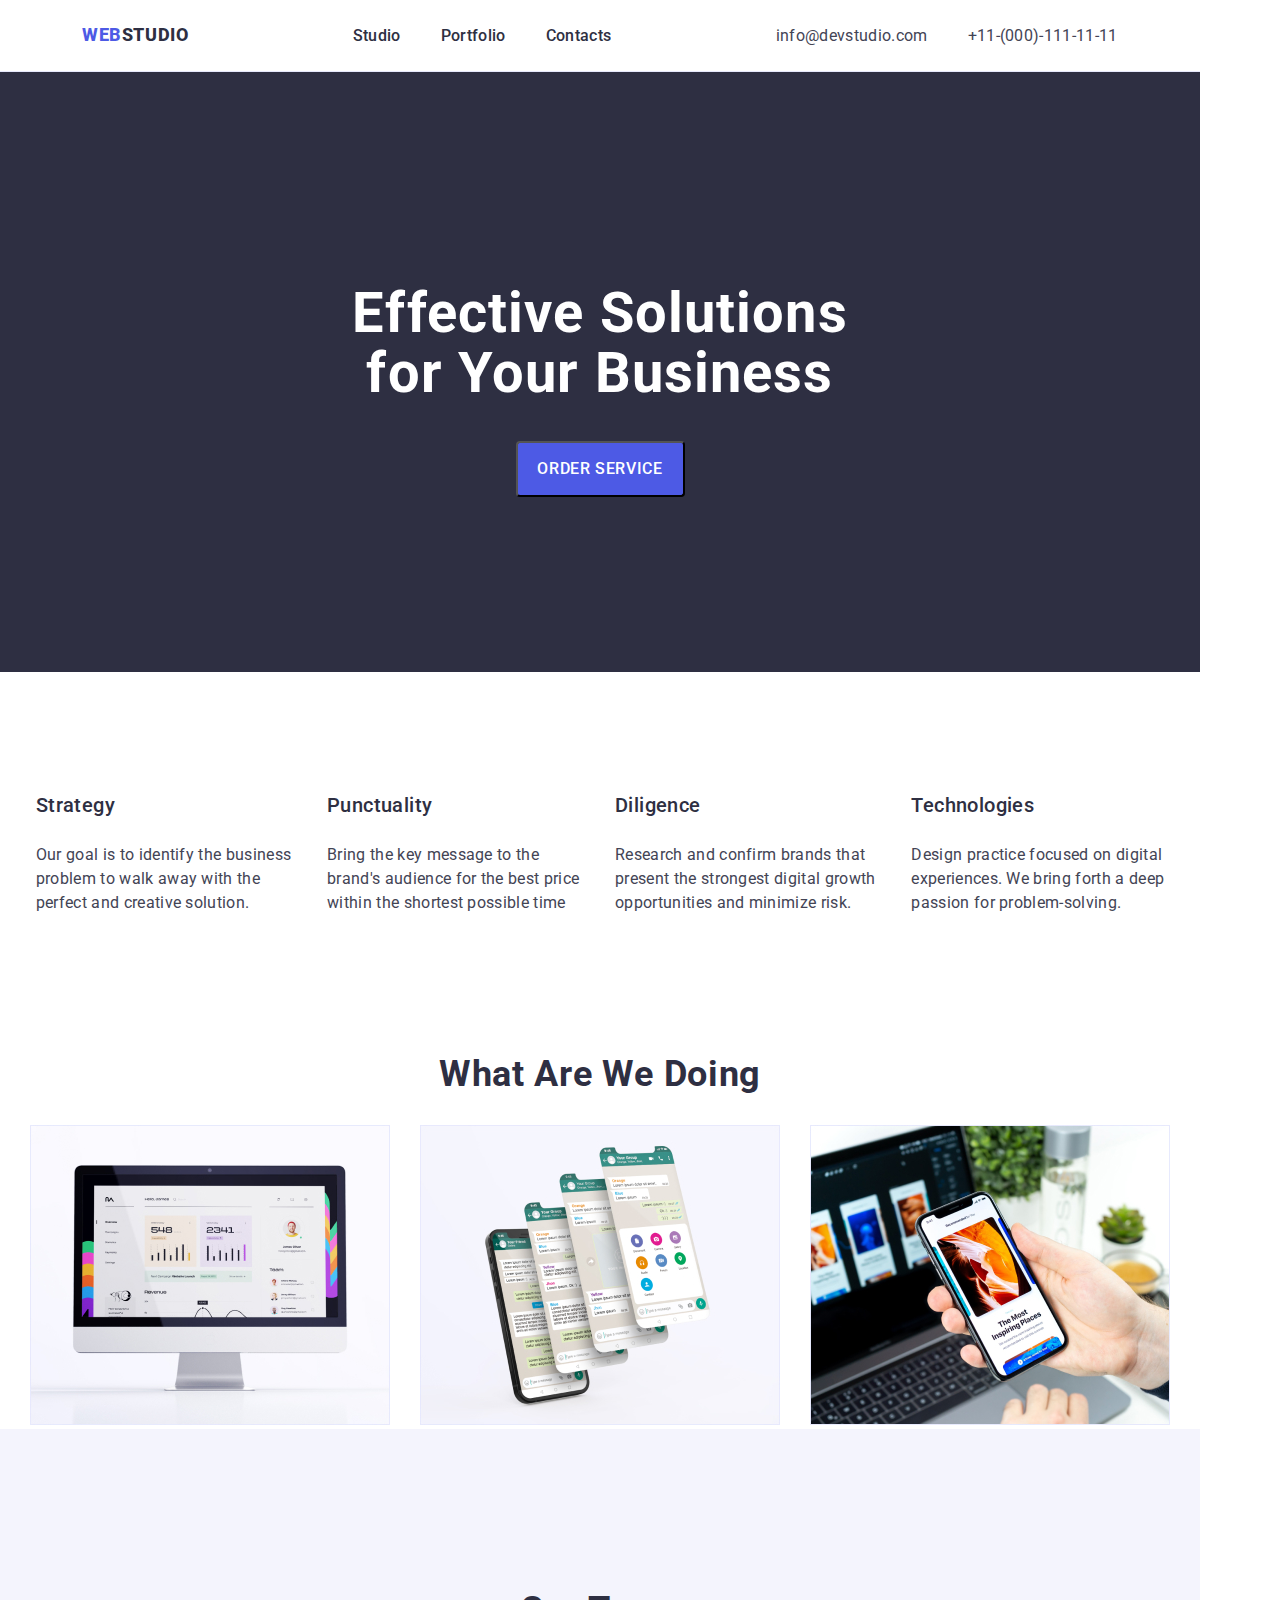
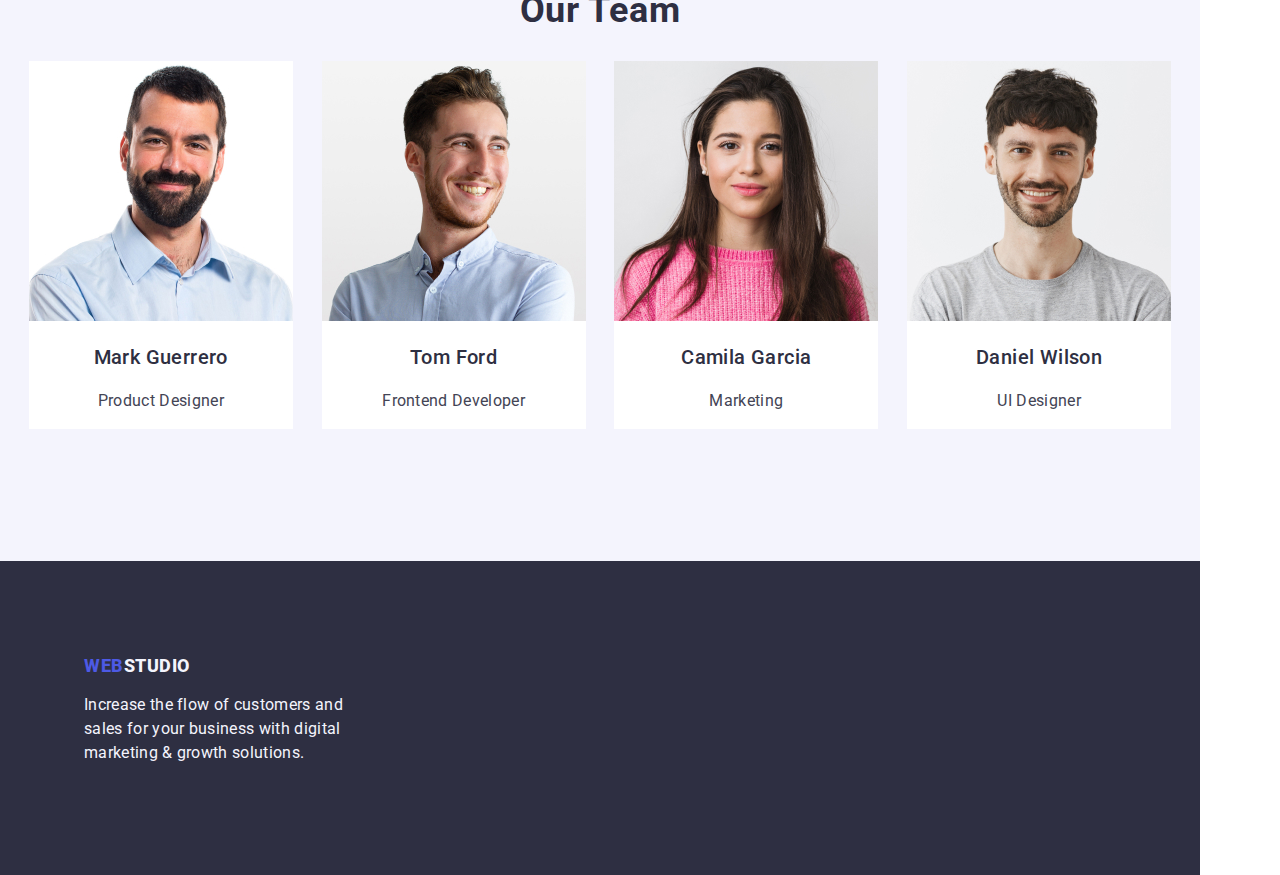
<file: index.html>
<!DOCTYPE html>
<html lang="en">

<head>
  <meta charset="UTF-8">
  <meta name="viewport" content="width=device-width, initial-scale=1.0">
  <title>Main</title>
  <link rel="preconnect" href="https://fonts.googleapis.com">
  <link rel="preconnect" href="https://fonts.gstatic.com" crossorigin>
  <link rel="stylesheet"
    href="https://fonts.googleapis.com/css2?family=Raleway:ital,wght@0,100..900;1,100..900&family=Roboto:ital,wght@0,100;0,300;0,400;0,500;0,700;0,900;1,100;1,300;1,400;1,500;1,700;1,900&display=swap">
  <link rel="stylesheet" href="css/modern-normalize.css">
  <link rel="stylesheet" href="css/studio.css">
</head>

<body>
  <header>
    <div class="container">
      <div class="header">
        <div>
          <a href="index.html" class="logo">
            <span class="logo-web">WEB</span>
            <span class="logo-studio">STUDIO</span>
          </a>
        </div>
        <nav>
          <ul>
            <li><a href="./index.html" target="_blank">Studio</a></li>
            <li><a href="./portfolio.html" target="_blank">Portfolio</a></li>
            <li><a href="./contacts.html" target="_blank">Contacts</a></li>
          </ul>
        </nav>
        <ul class="contact">
          <li><a href="mailto:info@devstudio.com">info@devstudio.com</a></li>
          <li><a href="tel:+11-(000)-111-11-11">+11-(000)-111-11-11</a></li>
        </ul>
      </div>
    </div>
  </header>
  <main>
    <section>
      <div class="container">
        <div class="hero-box">
          <h1>Effective Solutions<br>for Your Business</h1>
          <button type="button">
            <span>Order Service</span>
          </button>
        </div>
      </div>
    </section>
    <section class="section">
      <div class="container">
        <div class="company-features">
          <ul>
            <li>
              <h4>Strategy</h4>
              <p>
                Our goal is to identify the business<br>
                problem to walk away with the<br>
                perfect and creative solution.
              </p>
            </li>
            <li>
              <h4>Punctuality</h4>
              <p>
                Bring the key message to the<br>
                brand's audience for the best price<br>
                within the shortest possible time
              </p>
            </li>
            <li>
              <h4>Diligence</h4>
              <p>
                Research and confirm brands that<br>
                present the strongest digital growth<br>
                opportunities and minimize risk.
              </p>
            </li>
            <li>
              <h4>Technologies</h4>
              <p>
                Design practice focused on digital<br>
                experiences. We bring forth a deep<br>
                passion for problem-solving.
              </p>
            </li>
          </ul>
        </div>
      </div>
    </section>
    <section>
      <div class="container">
        <div class="company-occupation">
          <h2>What Are We Doing</h2>
          <ul>
            <li><img src="./images/img1.jpg" alt="monitor"></li>
            <li><img src="./images/img2.jpg" alt="phoneapp"></li>
            <li><img src=" ./images/img3.jpg" alt="phonescreen"></li>
          </ul>
        </div>
      </div>
    </section>
    <section>
      <div class="container team-box">
        <div class="section">
          <h2>Our Team</h2>
          <ul>
            <li>
              <img src="./images/img4.jpg" alt="MarkGuerrero">
              <h3>Mark Guerrero</h3>
              <p>Product Designer</p>
            </li>
            <li>
              <img src="images/img5.jpg" alt="TomFord">
              <h3>Tom Ford</h3>
              <p>Frontend Developer</p>
            </li>
            <li>
              <img src="./images/img6.jpg" alt="CamilaGarcia">
              <h3>Camila Garcia</h3>
              <p>Marketing</p>
            </li>
            <li>
              <img src="./images/img7.jpg" alt="DanielWilson">
              <h3>Daniel Wilson</h3>
              <p>UI Designer</p>
            </li>
          </ul>
        </div>
      </div>
    </section>
  </main>
  <footer>
    <div class="container">
      <div class="footer">
        <div class="section">
          <div>
            <a href="index.html" class="logo">
              <span class="logo-web">WEB</span>
              <span class="logo-studio-footer">STUDIO</span>
            </a>
          </div>
          <p>
            Increase the flow of customers and<br>
            sales for your business with digital<br>
            marketing & growth solutions.
          </p>
        </div>
      </div>
    </div>
  </footer>
</body>

</html>
</file>
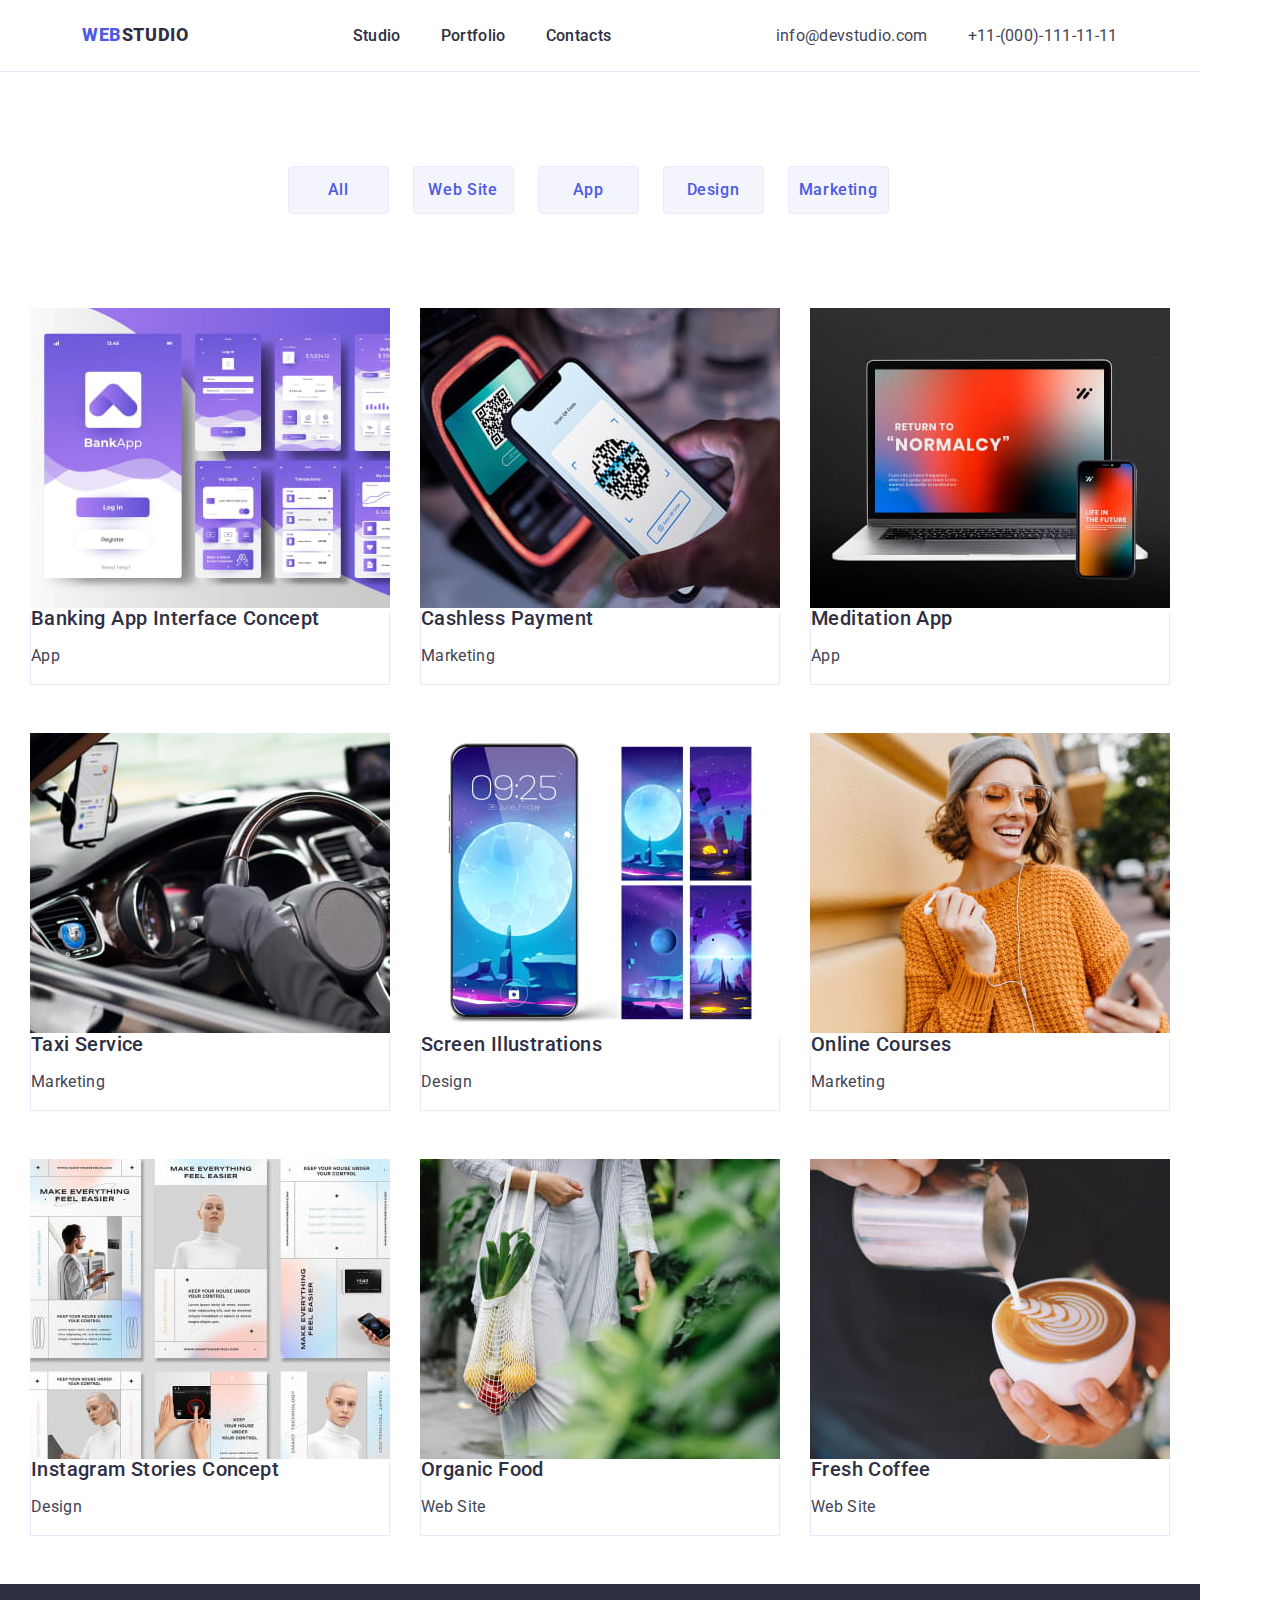
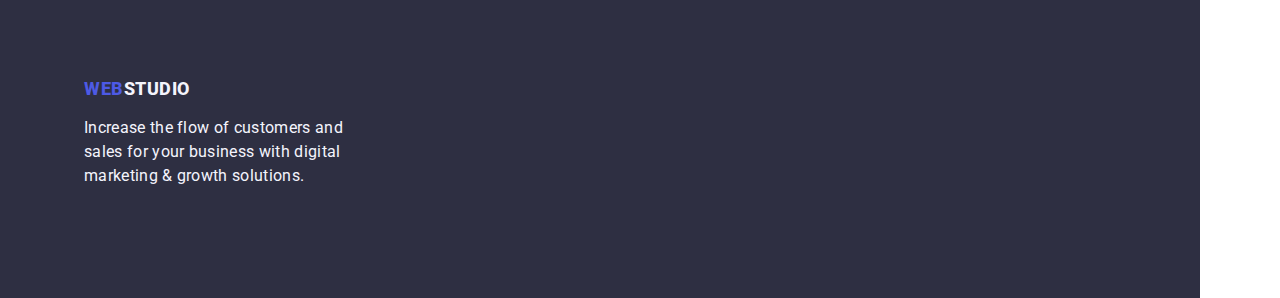
<file: portfolio.html>
<!DOCTYPE html>
<html lang="en">

<head>
  <meta charset="UTF-8">
  <meta name="viewport" content="width=device-width, initial-scale=1.0">
  <link rel="preconnect" href="https://fonts.googleapis.com">
  <link rel="preconnect" href="https://fonts.gstatic.com" crossorigin>
  <link
    href="https://fonts.googleapis.com/css2?family=Roboto:ital,wght@0,100;0,300;0,400;0,500;0,700;0,900;1,100;1,300;1,400;1,500;1,700;1,900&display=swap"
    rel="stylesheet">
  <link rel="stylesheet" href="css/modern-normalize.css">
  <link rel="stylesheet" href="css/portfolio.css">
  <title>Portfolio</title>
</head>

<body>
  <header class="container">
    <div class="header">
      <div class="header-style">
        <div>
          <a href="index.html" class="logo">
            <span class="logo-web">WEB</span>
            <span class="logo-studio">STUDIO</span>
          </a>
        </div>
        <nav>
          <ul>
            <li><a href="./index.html" target="_blank">Studio</a></li>
            <li><a href="./portfolio.html" target="_blank">Portfolio</a></li>
            <li><a href="./contacts.html" target="_blank">Contacts</a></li>
          </ul>
        </nav>
        <ul class="contact">
          <li><a href="mailto:info@devstudio.com">info@devstudio.com</a></li>
          <li><a href="tel:+11-(000)-111-11-11">+11-(000)-111-11-11</a></li>
        </ul>
      </div>
    </div>
  </header>
  <main>
    <section class="section">
      <div class="container filter-buttons">
        <div>
          <ul>
            <li><button type="button">All</button></li>
            <li><button type="button">Web Site</button></li>
            <li><button type="button">App</button></li>
            <li><button type="button">Design</button></li>
            <li><button type="button">Marketing</button></li>
          </ul>
        </div>
      </div>
    </section>
    <section>
      <div class="container">
        <div class="filter-images">
          <ul>
            <li>
              <img src="images/banking-app.jpg" alt="banking-app">
              <div class="cards">
                <h3>Banking App Interface Concept</h3>
                <p>App</p>
              </div>
            </li>
            <li>
              <img src="images/cashless-payment.jpg" alt="cashless-payment">
              <div class="cards">
                <h3>Cashless Payment</h3>
                <p>Marketing</p>
              </div>
            </li>
            <li>
              <img src="images/meditation-app.jpg" alt="meditation-app">
              <div class="cards">
                <h3>Meditation App</h3>
                <p>App</p>
              </div>
            </li>
            <li>
              <img src="images/taxi-service.jpg" alt="taxi-service">
              <div class="cards">
                <h3>Taxi Service</h3>
                <p>Marketing</p>
            </li>
            <li>
              <img src="images/screen-illustrations.jpg" alt="screen-illustrations">
              <div class="cards">
                <h3>Screen Illustrations</h3>
                <p>Design</p>
              </div>
            </li>
            <li>
              <img src="images/online-courses.jpg" alt="online-courses">
              <div class="cards">
                <h3>Online Courses</h3>
                <p>Marketing</p>
              </div>
            </li>
            <li>
              <img src="images/instagram-stories.jpg" alt="instagram-stories">
              <div class="cards">
                <h3>Instagram Stories Concept</h3>
                <p>Design</p>
              </div>
            </li>
            <li>
              <img src=" images/organic-food.jpg" alt="organic-food">
              <div class="cards">
                <h3>Organic Food</h3>
                <p>Web Site</p>
              </div>
            </li>
            <li>
              <img src="images/fresh-coffee.jpg" alt="fresh-coffee">
              <div class="cards">
                <h3>Fresh Coffee</h3>
                <p>Web Site</p>
              </div>
            </li>
          </ul>
        </div>
      </div>
    </section>
    </div>
  </main>
  <footer>
    <div class="container footer section">
      <div>
        <a href="index.html" class="logo">
          <span class="logo-web">WEB</span>
          <span class="logo-studio-footer">STUDIO</span>
        </a>
      </div>
      <p>
        Increase the flow of customers and<br>
        sales for your business with digital<br>
        marketing & growth solutions.
      </p>
    </div>
    </div>
</body>

</html>
</file>
<file: css/studio.css>
:root {
  --text-size: 1em;
  --navy-blue: #2e2f42;
  --iris: #4d5ae5;
  --spacing: 0.02em;
  --font-family: "Roboto", sans-serif;
  --second-font-family: "Raleway", sans-serif;
  --white: #ffffff;
  --slate: #434455;
  --cloud: #f4f4fd;
  --cornflower: #e7e9fc;
}

body {
  font-family: var(--font-family);
  color: var(--text-color);
}
/* aaligning header elements from right to left with display flex and other */
.header {
  display: flex;
  flex-direction: row;
  justify-content: space-around;
  height: 72px;
  flex-grow: 0;
  padding: 24px 0px;
  margin: 0px 0px;
  background-color: var(--white);
  border-bottom: 1px solid var(--cornflower);
}

.header ul {
  display: flex;
}

/* remove space between WEB and STUDIO span tags */
.logo {
  font-size: 0;
}

.logo-web {
  font-family: var(--second-family);
  font-weight: 800;
  font-size: 18px;
  line-height: 117%;
  letter-spacing: 0.03em;
  text-transform: uppercase;
  color: var(--iris);
}

.logo-studio {
  font-family: var(--second-family);
  font-weight: 800;
  font-size: 18px;
  line-height: 117%;
  letter-spacing: 0.03em;
  text-transform: uppercase;
  color: var(--navy-blue);
}

.logo-studio-footer {
  font-family: var(--second-family);
  font-weight: 800;
  font-size: 18px;
  line-height: 117%;
  letter-spacing: 0.03em;
  text-transform: uppercase;
  color: var(--cloud);
}

nav ul li:first-child {
  margin-right: 40px;
}

nav ul li:last-child {
  margin-left: 40px;
}

.contact {
  color: var(--slate);
}

.contact a:hover {
  color: orange;
  background-color: transparent;
}
/* spatiul dintre elementele contact/adresa */
.contact li:first-child {
  margin-right: 40px;
}

a {
  text-decoration: none;
}

.header nav a {
  font-family: var(--font-family);
  font-weight: 500;
  font-size: 16px;
  line-height: 150%;
  letter-spacing: 0.02em;
  color: var(--navy-blue);
}

header ul a {
  font-family: var(--font-family);
  font-weight: 400;
  font-size: 16px;
  line-height: 150%;
  letter-spacing: 0.02em;
  color: var(--slate);
}
.header nav a:active {
  color: pink;
  background-color: transparent;
}
.header nav a:hover {
  color: orange;
  background-color: transparent;
}

/* aranjare elemente lista in linie */
ul {
  list-style-type: none;
  margin: 0;
  padding: 0;
  overflow: hidden;
}

/* li {
  float: left;
} */

.hero-box {
  display: flex;
  justify-content: center;
  align-items: center;
  flex-direction: column;
  height: 600px;
  background: var(--navy-blue);
}

.hero-box h1 {
  font-family: var(--font-family);
  font-weight: 700;
  font-size: 56px;
  line-height: 107%;
  letter-spacing: 0.02em;
  text-align: center;
  color: var(--white);
}

.hero-box button {
  display: flex;
  justify-content: center;
  align-items: center;
  font-family: var(--font-family);
  text-transform: uppercase;
  border-radius: 4px;
  background-color: var(--iris);
  width: 169px;
  height: 56px;
  color: var(--white);
  letter-spacing: 0.04em;
  font-weight: 500;
  font-size: 16px;
  line-height: 150%;
}

button:hover {
  color: orange;
  cursor: pointer;
}

.company-features ul {
  display: flex;
  justify-content: space-evenly;
}

.company-features h4 {
  font-family: var(--font-family);
  font-weight: 500;
  font-size: 20px;
  line-height: 120%;
  letter-spacing: 0.02em;
  color: var(--navy-blue);
}

.company-features p {
  font-family: var(--font-family);
  font-weight: 400;
  font-size: 16px;
  line-height: 150%;
  letter-spacing: 0.02em;
  color: var(--slate);
}

.company-occupation {
  display: flex;
  flex-direction: column;
}
.company-occupation ul {
  display: flex;
  justify-content: space-evenly;
}

.company-occupation h2 {
  font-family: var(--font-family);
  font-weight: 700;
  font-size: 36px;
  line-height: 111%;
  letter-spacing: 0.02em;
  text-transform: capitalize;
  text-align: center;
  color: var(--navy-blue);
}
/* team section */
.team-box {
  background: var(--cloud);
  height: 732px;
  display: flex;
  flex-direction: column;
  justify-content: center;
}

.team-box ul {
  display: flex;
  justify-content: space-evenly;
  align-items: center;
}

.team-box li {
  background: var(--white);
}

.team-box h2 {
  font-family: var(--font-family);
  font-weight: 700;
  font-size: 36px;
  line-height: 111%;
  letter-spacing: 0.02em;
  text-transform: capitalize;
  text-align: center;
  color: var(--navy-blue);
}
/* team members */
.team-box h3 {
  font-family: var(--font-family);
  font-weight: 500;
  font-size: 20px;
  line-height: 120%;
  letter-spacing: 0.02em;
  text-align: center;
  color: var(--navy-blue);
}
/* team members description */
.team-box p {
  font-family: var(--font-family);
  font-weight: 400;
  font-size: 16px;
  line-height: 150%;
  letter-spacing: 0.02em;
  text-align: center;
  color: var(--slate);
}

.footer p {
  font-family: var(--font-family);
  font-weight: 400;
  font-size: 16px;
  line-height: 150%;
  letter-spacing: 0.02em;
  color: var(--cloud);
}

.footer {
  background: var(--navy-blue);
  display: flex;
  flex-direction: column;
  padding-left: 84px;
}

.container {
  width: 1200px;
}

.section {
  padding-top: 94px;
  padding-bottom: 94px;
}
</file>
<file: css/portfolio.css>
:root {
  --text-size: 1em;
  --navy-blue: #2e2f42;
  --iris: #4d5ae5;
  --spacing: 0.02em;
  --font-family: "Roboto", sans-serif;
  --second-font-family: "Raleway", sans-serif;
  --white: #ffffff;
  --slate: #434455;
  --cloud: #f4f4fd;
  --cornflower: #e7e9fc;
}

body {
  font-family: var(--font-family);
  color: var(--text-color);
}

.header {
  height: 72px;
  flex-grow: 0;
  padding: 24px 0px;
  background-color: var(--white);
  border-bottom: 1px solid var(--cornflower);
}

.header-style {
  display: flex;
  justify-content: space-around;
}

/* remove space between WEB and STUDIO span tags */
.logo {
  font-size: 0;
}

.logo-web {
  font-family: var(--second-family);
  font-weight: 800;
  font-size: 18px;
  line-height: 117%;
  letter-spacing: 0.03em;
  text-transform: uppercase;
  color: var(--iris);
}

.logo-studio {
  font-family: var(--second-family);
  font-weight: 800;
  font-size: 18px;
  line-height: 117%;
  letter-spacing: 0.03em;
  text-transform: uppercase;
  color: var(--navy-blue);
}

.logo-studio-footer {
  font-family: var(--second-family);
  font-weight: 800;
  font-size: 18px;
  line-height: 117%;
  letter-spacing: 0.03em;
  text-transform: uppercase;
  color: var(--cloud);
}

nav ul li:first-child {
  margin-right: 40px;
}

nav ul li:last-child {
  margin-left: 40px;
}

.contact {
  color: var(--slate);
}

.contact a:hover {
  color: orange;
  background-color: transparent;
}
/* spatiul dintre elementele contact/adresa */
.contact li:first-child {
  margin-right: 40px;
}

a {
  text-decoration: none;
}

.header nav a {
  font-family: var(--font-family);
  font-weight: 500;
  font-size: 16px;
  line-height: 150%;
  letter-spacing: 0.02em;
  color: var(--navy-blue);
}

header ul a {
  font-family: var(--font-family);
  font-weight: 400;
  font-size: 16px;
  line-height: 150%;
  letter-spacing: 0.02em;
  color: var(--slate);
}

.header nav a:active {
  color: pink;
  background-color: transparent;
}
.header nav a:hover {
  color: orange;
  background-color: transparent;
}
/* command to remove list stile type, from default disc to none */
ul {
  list-style-type: none;
  margin: 0;
  padding: 0;
  overflow: hidden;
}

ul li {
  float: left;
}

ul li a {
  display: inline-block;
}

.filter-buttons {
  display: flex;
  justify-content: center;
}

.filter-buttons ul li {
  margin-right: 24px;
}

.filter-buttons button {
  border: 1px solid var(--cornflower);
  border-radius: 4px;
  width: 101px;
  height: 48px;
  background: var(--cloud);
  cursor: pointer;
  color: var(--iris);
}

button {
  display: flex;
  justify-content: center;
  align-items: center;
  width: max-content;
  font-family: var(--font-family);
  font-weight: 500;
  font-size: 16px;
  line-height: 150%;
  letter-spacing: 0.04em;
  text-align: center;
  color: var(--iris);
}

.filter-buttons button:hover {
  background: var(--iris);
  color: var(--white);
}

.filter-images {
  border: 1px transparent;
}

.filter-images ul {
  display: flex;
  flex-wrap: wrap;
  justify-content: space-evenly;
}

.filter-images li {
  /* margin-right: 24px; */
  margin-bottom: 48px;
}

.cards {
  /* padding-top: 32px;
  padding-left: 16px; */
  border: 1px solid var(--cornflower);
  border-top: 0px;
}

.filter-images h3 {
  font-family: var(--font-family);
  font-weight: 500;
  font-size: 20px;
  line-height: 60%;
  letter-spacing: 0.02em;
  color: var(--navy-blue);
  margin-top: 0px;
}

.filter-images p {
  font-family: var(--font-family);
  font-weight: 400;
  font-size: 16px;
  line-height: 150%;
  letter-spacing: 0.02em;
  color: var(--slate);
  margin-top: 0px;
}

.filter-images img {
  border: transparent;
}

footer p {
  font-family: var(--font-family);
  font-weight: 400;
  font-size: 16px;
  line-height: 150%;
  letter-spacing: 0.02em;
  color: var(--cloud);
}

.footer {
  background: var(--navy-blue);
  display: flex;
  flex-direction: column;
  padding-left: 84px;
}

.container {
  width: 1200px;
}

.section {
  padding-top: 94px;
  padding-bottom: 94px;
}
</file>
